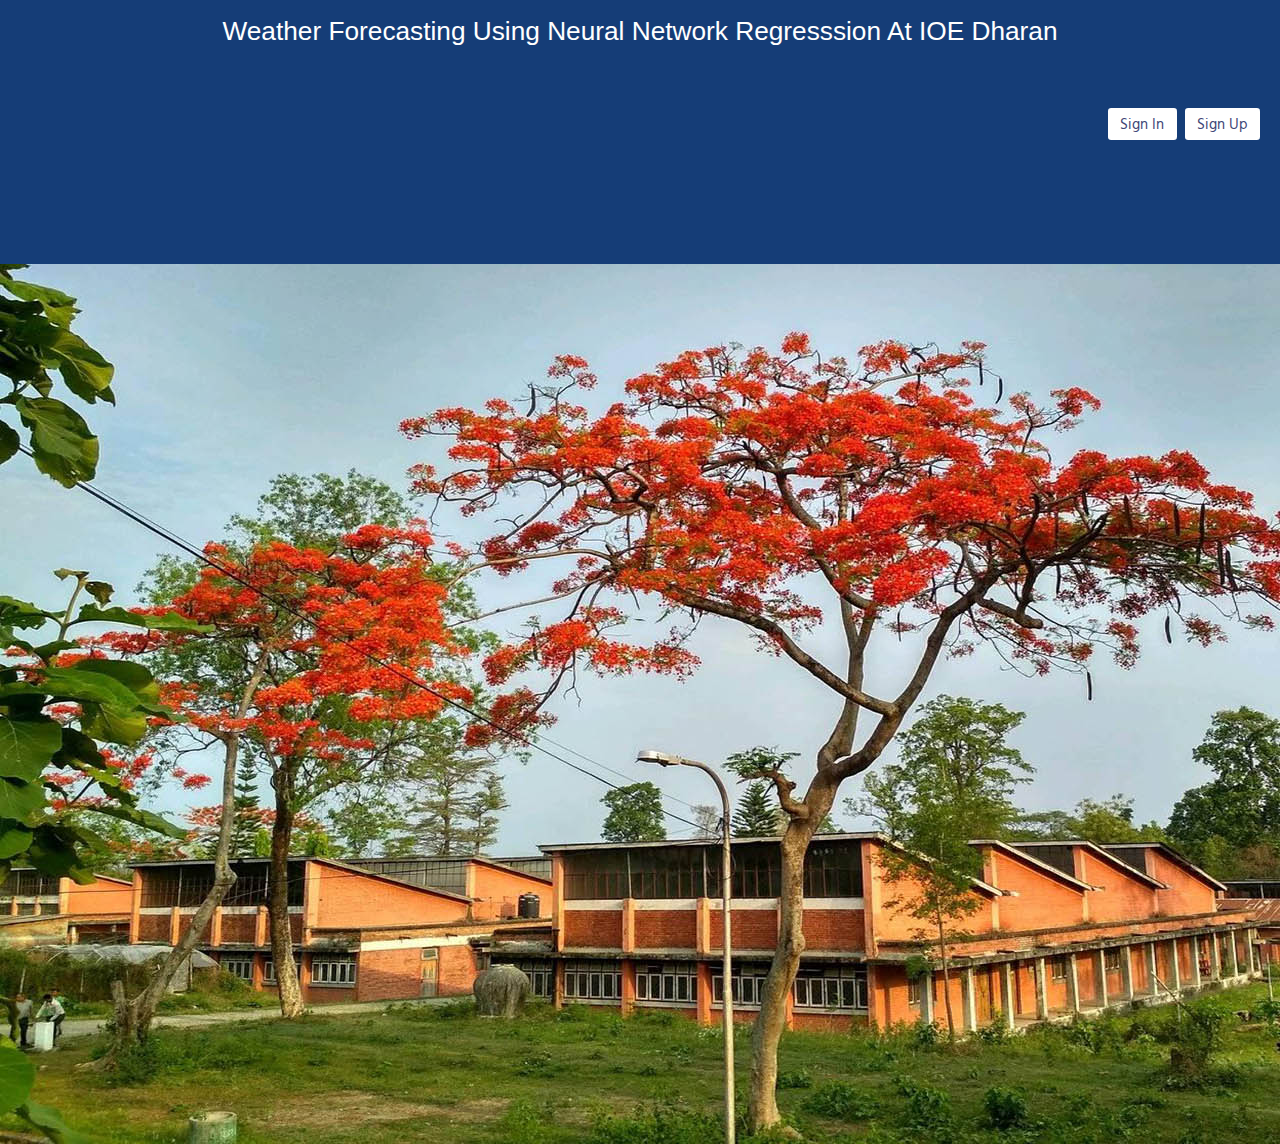
<file: webpage/index.html>
<!DOCTYPE html>
<html lang="en">


<head>
	<meta charset="utf-8">
	<meta http-equiv="X-UA-Compatible" content="IE=edge">
	<meta name="viewport" content="width=device-width, initial-scale=1, shrink-to-fit=no">
	<meta name="description" content="Modern, flexible and responsive Bootstrap 5 admin &amp; dashboard template">
	<meta name="author" content="Bootlab">

	<title>Weather Forecasting</title>
	
	<style>
		body {
			opacity: 0;
		}
	</style>
	<script src="js/settings.js"></script>
	<script async src="https://www.googletagmanager.com/gtag/js?id=UA-120946860-7"></script>
	<script>
 	 window.dataLayer = window.dataLayer || [];
 	 function gtag(){dataLayer.push(arguments);}
  	gtag('js', new Date());
	gtag('config', 'UA-120946860-7');
	</script>
</head>

<body>
	<div class="splash active">
		<div class="splash-icon"></div>
	</div>
	
	<div class="wrapper">
		
		<div class="main">
			
				<div class="header text-center w-100 pt-3">
					<h1 class="header-title">
						Weather Forecasting Using Neural Network Regresssion At IOE Dharan 
					</h1>
				</div>
			<nav class="navbar navbar-expand navbar-theme">
				<div class="navbar-collapse collapse">
					<ul class="navbar-nav ms-auto">
						
						<li class="navbar-item p-1"><a class="navbar-link btn bg-white" href="pages-sign-in.html">Sign
								In</a></li>
						<li class="navbar-item p-1"><a class="navbar-link btn bg-white" href="pages-sign-up.html">Sign
								Up</a></li>
					</ul>
				</div>

			</nav>
			<div>
				<img src="img/avatars/avatar.jpg" class="background" alt="Drpant" />
			</div>
		</div>
	</div>
		<svg width="0" height="0" style="position:absolute">
	
	</svg>
	<script src="js/app.js"></script>

</body>
</html>
</file>
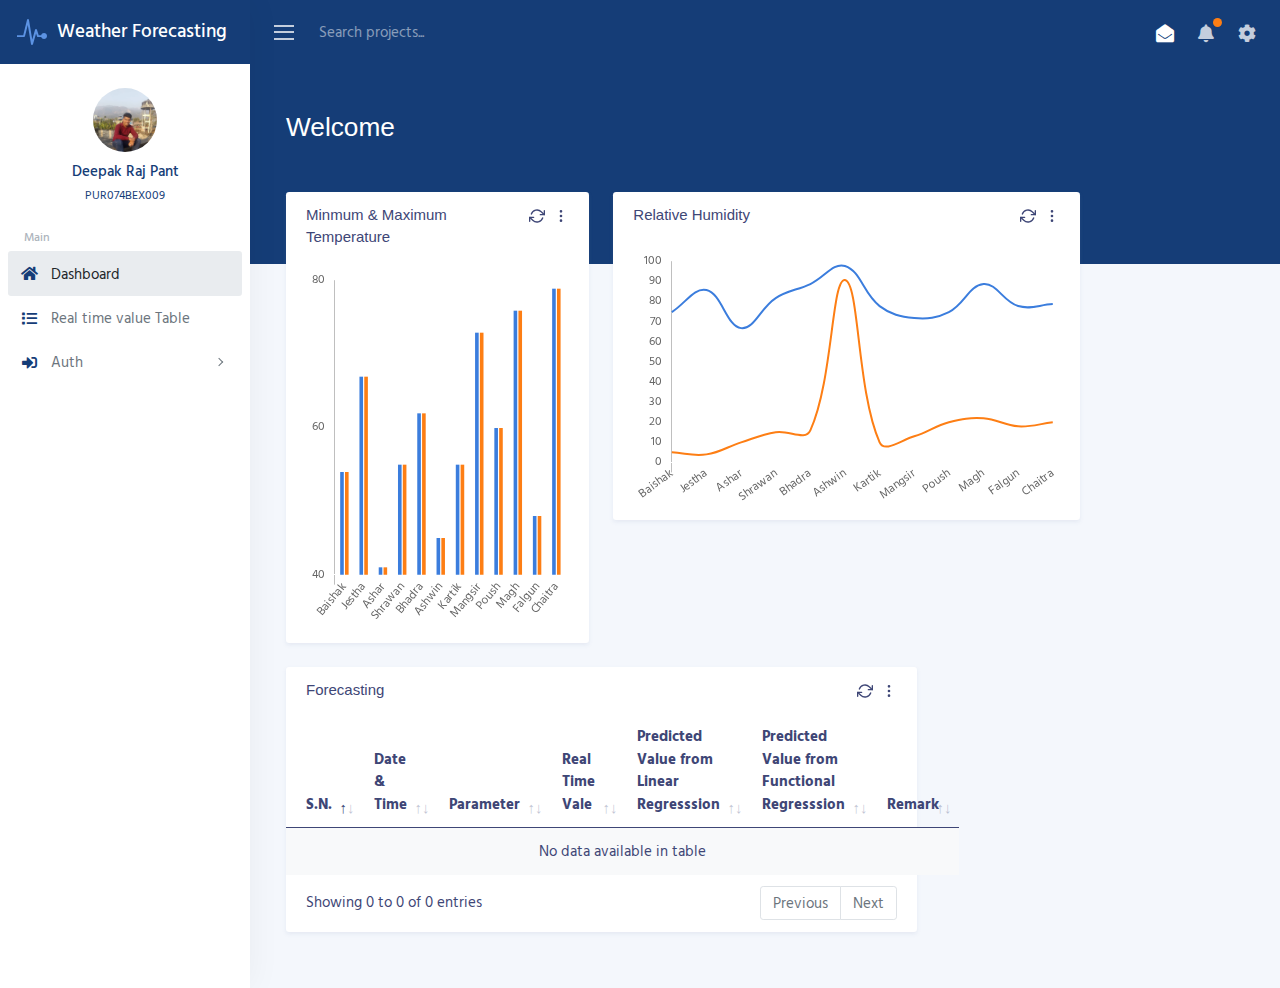
<file: webpage/dashboard-default.html>
<!DOCTYPE html>
<html lang="en">


<head>
	<meta charset="utf-8">
	<meta http-equiv="X-UA-Compatible" content="IE=edge">
	<meta name="viewport" content="width=device-width, initial-scale=1, shrink-to-fit=no">
	<meta name="description" content="Modern, flexible and responsive Bootstrap 5 admin &amp; dashboard template">
	<meta name="author" content="Bootlab">

	<title>Weather Forecasting</title>

	<style>
		body {
			opacity: 0;
		}
	</style>
	<script src="js/settings.js"></script>
	<script async src="https://www.googletagmanager.com/gtag/js?id=UA-120946860-7"></script>
	<script>
 	 window.dataLayer = window.dataLayer || [];
 	 function gtag(){dataLayer.push(arguments);}
  	gtag('js', new Date());
	gtag('config', 'UA-120946860-7');
	</script>
</head>

<body>
	<div class="splash active">
		<div class="splash-icon"></div>
	</div>

	<div class="wrapper">
		<nav id="sidebar" class="sidebar">
			<a class="sidebar-brand" href="dashboard-default.html">
				<svg>
					<use xlink:href="#ion-ios-pulse-strong"></use>
				</svg>
				Weather Forecasting
			</a>
			<div class="sidebar-content">
				<div class="sidebar-user">
					<img src="img/avatars/Drpant.jpg" class="img-fluid rounded-circle mb-2" alt="Drpant" />
					<div class="fw-bold">Deepak Raj Pant</div>
					<small>PUR074BEX009</small>
				</div>

				<ul class="sidebar-nav">
					<li class="sidebar-header">
						Main
					</li>
					<li class="sidebar-item active">
						<a  class="sidebar-link" href="dashboard-default.html" >
							<i class="align-middle me-2 fas fa-fw fa-home"></i> <span class="align-middle">Dashboard</span>
						</a>
					</li>
					<li class="sidebar-item">
						<a class="sidebar-link" href="table.html">
							<i class="align-middle me-2 fas fa-fw fa-list"></i>
							<span class="align-middle">Real time value Table</span>
						</a>
					</li>
					<li class="sidebar-item">
						<a data-bs-target="#auth" data-bs-toggle="collapse" class="sidebar-link collapsed">
							<i class="align-middle me-2 fas fa-fw fa-sign-in-alt"></i> <span class="align-middle">Auth</span>
						</a>
						<ul id="auth" class="sidebar-dropdown list-unstyled collapse " data-bs-parent="#sidebar">
							<li class="sidebar-item"><a class="sidebar-link" href="pages-sign-in.html">Sign
									In</a></li>
							<li class="sidebar-item"><a class="sidebar-link" href="pages-sign-up.html">Sign
									Up</a></li>
							<li class="sidebar-item"><a class="sidebar-link" href="pages-reset-password.html">Reset Password</a></li>
						</ul>
					</li>
				
				</ul>
			</div>
		</nav>
		<div class="main">
			<nav class="navbar navbar-expand navbar-theme">
				<a class="sidebar-toggle d-flex me-2">
					<i class="hamburger align-self-center"></i>
				</a>

				<form class="d-none d-sm-inline-block">
					<input class="form-control form-control-lite" type="text" placeholder="Search projects...">
				</form>

				<div class="navbar-collapse collapse">
					<ul class="navbar-nav ms-auto">
						<li class="nav-item dropdown active">
							<a class="nav-link dropdown-toggle position-relative" href="#" id="messagesDropdown" data-bs-toggle="dropdown">
								<i class="align-middle fas fa-envelope-open"></i>
							</a>
							<div class="dropdown-menu dropdown-menu-lg dropdown-menu-end py-0" aria-labelledby="messagesDropdown">
								<div class="dropdown-menu-footer">
									<a href="#" class="text-muted">Show all messages</a>
								</div>
							</div>
						</li>
						<li class="nav-item dropdown ms-lg-2">
							<a class="nav-link dropdown-toggle position-relative" href="#" id="alertsDropdown" data-bs-toggle="dropdown">
								<i class="align-middle fas fa-bell"></i>
								<span class="indicator"></span>
							</a>
							<div class="dropdown-menu dropdown-menu-lg dropdown-menu-end py-0" aria-labelledby="alertsDropdown">
								
								<div class="dropdown-menu-footer">
									<a href="#" class="text-muted">Show all notifications</a>
								</div>
							</div>
						</li>
						<li class="nav-item dropdown ms-lg-2">
							<a class="nav-link dropdown-toggle position-relative" href="#" id="userDropdown" data-bs-toggle="dropdown">
								<i class="align-middle fas fa-cog"></i>
							</a>
							<div class="dropdown-menu dropdown-menu-end" aria-labelledby="userDropdown">
								<a class="dropdown-item" href="#"><i class="align-middle me-1 fas fa-fw fa-cogs"></i> Settings</a>
								<a class="dropdown-item" href="profile.html"><i class="align-middle me-1 fas fa-fw fa-user"></i> View Profile</a>
								<div class="dropdown-divider"></div>
								<a class="dropdown-item" href="index.html"><i class="align-middle me-1 fas fa-fw fa-arrow-alt-circle-right"></i> Sign out</a>

							</div>
						</li>
					</ul>
				</div>

			</nav>
			<main class="content">
				<div class="container-fluid">

					<div class="header">
						<h1 class="header-title">
							Welcome
						</h1>
					</div>

					<div class="row">
						<div class="col-12 col-lg-4 col-xxl-3 d-flex">
							<div class="card flex-fill w-100">
								<div class="card-header">
									<div class="card-actions float-end">
										<a href="#" class="me-1">
											<i class="align-middle" data-feather="refresh-cw"></i>
										</a>
										<div class="d-inline-block dropdown show">
											<a href="#" data-bs-toggle="dropdown" data-bs-display="static">
												<i class="align-middle" data-feather="more-vertical"></i>
											</a>

										
										</div>
									</div>
									<h5 class="card-title mb-0">Minmum & Maximum Temperature</h5>
								</div>
								<div class="card-body d-flex w-100">
									<div class="align-self-center chart chart-lg">
										<canvas id="chartjs-dashboard-bar"></canvas>
									</div>
								</div>
							</div>
						</div>
					
						<div class="col-xl-6 col-xxl-7">
							<div class="card flex-fill w-100">
								<div class="card-header">
									<div class="card-actions float-end">
										<a href="#" class="me-1">
											<i class="align-middle" data-feather="refresh-cw"></i>
										</a>
										<div class="d-inline-block dropdown show">
											<a href="#" data-bs-toggle="dropdown" data-bs-display="static">
												<i class="align-middle" data-feather="more-vertical"></i>
											</a>

										
										</div>
									</div>
									<h5 class="card-title mb-0">Relative Humidity</h5>
								</div>
								<div class="card-body py-3">
									<div class="chart chart-sm">
										<canvas id="chartjs-dashboard-line"></canvas>
									</div>
								</div>
							</div>
						</div>

						<div class="col-xl-6 col-xxl-5 d-flex">
							<div class="w-100">
								<div class="row">
									<div class="col-sm-6">
									</div>
									<div class="col-sm-6">
									</div>
								</div>
							</div>
						</div>
					</div>
					<div class="row">
						<div class="col-12 col-lg-8 col-xxl-9 d-flex">
							<div class="card flex-fill">
								<div class="card-header">
									<div class="card-actions float-end">
										<a href="#" class="me-1">
											<i class="align-middle" data-feather="refresh-cw"></i>
										</a>
										<div class="d-inline-block dropdown show">
											<a href="#" data-bs-toggle="dropdown" data-bs-display="static">
												<i class="align-middle" data-feather="more-vertical"></i>
											</a>

											
										</div>
									</div>
									<h5 class="card-title mb-0">Forecasting</h5>
								</div>
								<table id="datatables-dashboard-projects" class="table table-striped my-0">
									<thead>
										<tr>
											<th>S.N.</th>
											<th>Date & Time</th>
											<th>Parameter</th>
											<th>Real Time Vale</th>
											<th>Predicted Value from Linear Regresssion</th>
											<th>Predicted Value from Functional Regresssion</th>
											<th>Remark</th>
										</tr>
									</thead>
									<tbody>
										
									</tbody>
								</table>
							</div>
						</div>
						</div>

				</div>
			</main>
			<footer class="footer">
				<div class="container-fluid">
					<div class="row text-muted">
					
					</div>
				</div>
			</footer>
		</div>

	</div>

	<svg width="0" height="0" style="position:absolute">
		<defs>
			<symbol viewBox="0 0 512 512" id="ion-ios-pulse-strong">
				<path
					d="M448 273.001c-21.27 0-39.296 13.999-45.596 32.999h-38.857l-28.361-85.417a15.999 15.999 0 0 0-15.183-10.956c-.112 0-.224 0-.335.004a15.997 15.997 0 0 0-15.049 11.588l-44.484 155.262-52.353-314.108C206.535 54.893 200.333 48 192 48s-13.693 5.776-15.525 13.135L115.496 306H16v31.999h112c7.348 0 13.75-5.003 15.525-12.134l45.368-182.177 51.324 307.94c1.229 7.377 7.397 11.92 14.864 12.344.308.018.614.028.919.028 7.097 0 13.406-3.701 15.381-10.594l49.744-173.617 15.689 47.252A16.001 16.001 0 0 0 352 337.999h51.108C409.973 355.999 427.477 369 448 369c26.511 0 48-22.492 48-49 0-26.509-21.489-46.999-48-46.999z">
				</path>
			</symbol>
		</defs>
	</svg>
	<script src="js/app.js"></script>

<!--Script for RH Line Chart-->
	<script>
		document.addEventListener("DOMContentLoaded", function() {
			new Chart(document.getElementById("chartjs-dashboard-line"), {
				type: 'line',
				data: {
					labels: ["Baishak", "Jestha", "Ashar", "Shrawan", "Bhadra", "Ashwin", "Kartik", "Mangsir", "Poush", "Magh", "Falgun", "Chaitra"],
					datasets: [{
							label: "RH",
							fill: false,
							backgroundColor: window.theme.primary,
							borderColor: window.theme.primary,
							borderWidth: 2,
							data: [75, 86, 67, 82, 89, 98, 78, 72, 75, 89, 78, 79]
						},
						{
							label: "RH",
							fill: false,
							backgroundColor: window.theme.warning,
							borderColor: window.theme.warning,
							borderWidth: 2,
							data: [5, 4, 10, 15, 16, 91, 10, 13, 20, 22, 18, 20]
						}
					]
				},
				options: {
					maintainAspectRatio: false,
					legend: {
						display: false
					},
					tooltips: {
						intersect: false
					},
					hover: {
						intersect: true
					},
					plugins: {
						filler: {
							propagate: false
						}
					},
					elements: {
						point: {
							radius: 0
						}
					},
					scales: {
						xAxes: [{
							reverse: true,
							gridLines: {
								color: "rgba(0,0,0,0.0)"
							}
						}],
						yAxes: [{
							ticks: {
								stepSize: 5
							},
							display: true,
							gridLines: {
								color: "rgba(0,0,0,0)",
								fontColor: "#fff"
							}
						}]
					}
				}
			});
		});
	</script>
	
	<script>
		document.addEventListener("DOMContentLoaded", function() {
			// Pie chart
			new Chart(document.getElementById("chartjs-dashboard-pie"), {
				type: 'pie',
				data: {
					labels: ["Chrome", "Firefox", "IE", "Other"],
					datasets: [{
						data: [4401, 4003, 1589],
						backgroundColor: [
							window.theme.primary,
							window.theme.warning,
							window.theme.danger,
							"#E8EAED"
						],
						borderColor: "transparent"
					}]
				},
				options: {
					responsive: !window.MSInputMethodContext,
					maintainAspectRatio: false,
					legend: {
						display: false
					},
					cutoutPercentage: 75
				}
			});
		});
	</script>
	<script>
		document.addEventListener("DOMContentLoaded", function() {
			// Bar chart
			new Chart(document.getElementById("chartjs-dashboard-bar"), {
				type: 'bar',
				data: {
					labels: ["Baishak", "Jestha", "Ashar", "Shrawan", "Bhadra", "Ashwin", "Kartik", "Mangsir", "Poush", "Magh", "Falgun", "Chaitra"],
					datasets: [{
						label: "This year",
						backgroundColor: window.theme.primary,
						borderColor: window.theme.primary,
						hoverBackgroundColor: window.theme.primary,
						hoverBorderColor: window.theme.primary,
						data: [54, 67, 41, 55, 62, 45, 55, 73, 60, 76, 48, 79],
						barPercentage: .75,
						categoryPercentage: .5
						},
						{
						label: "This year",
						backgroundColor: window.theme.warning,
						borderColor: window.theme.warning,
						hoverBackgroundColor: window.theme.warning,
						hoverBorderColor: window.theme.warning,
						data: [54, 67, 41, 55, 62, 45, 55, 73, 60, 76, 48, 79],
						barPercentage: .75,
						categoryPercentage: .5
						}]
				},
				options: {
					maintainAspectRatio: false,
					legend: {
						display: false
					},
					scales: {
						yAxes: [{
							gridLines: {
								display: false
							},
							stacked: false,
							ticks: {
								stepSize: 20
							}
						}],
						xAxes: [{
							stacked: false,
							gridLines: {
								color: "transparent"
							}
						}]
					}
				}
			});
		});
	</script>
	<script>
		document.addEventListener("DOMContentLoaded", function() {
			var map = new jsVectorMap({
				map: "world",
				selector: "#world_map",
				zoomButtons: true,
				selectedRegions: [
					'US',
					'SA',
					'DE',
					'FR',
					'CN',
					'AU',
					'BR',
					'IN',
					'GB'
				],
				regionStyle: {
					initial: {
						fill: '#e4e4e4',
						"fill-opacity": 0.9,
						stroke: 'none',
						"stroke-width": 0,
						"stroke-opacity": 0
					},
					selected: {
						fill: window.theme.primary,
					}
				},
				zoomOnScroll: false
			});
			window.addEventListener("resize", () => {
				map.updateSize();
			});
			setTimeout(function() {
				map.updateSize();
			}, 250);
		});
	</script>
	<script>
		$(function() {
			$('#datatables-dashboard-projects').DataTable({
				pageLength: 6,
				lengthChange: false,
				bFilter: false,
				autoWidth: false
			});
		});
	</script>
	<script>
		$(function() {
			$('#datetimepicker-dashboard').datetimepicker({
				inline: true,
				sideBySide: false,
				format: 'L'
			});
		});
	</script>

</body>
</html>
</file>
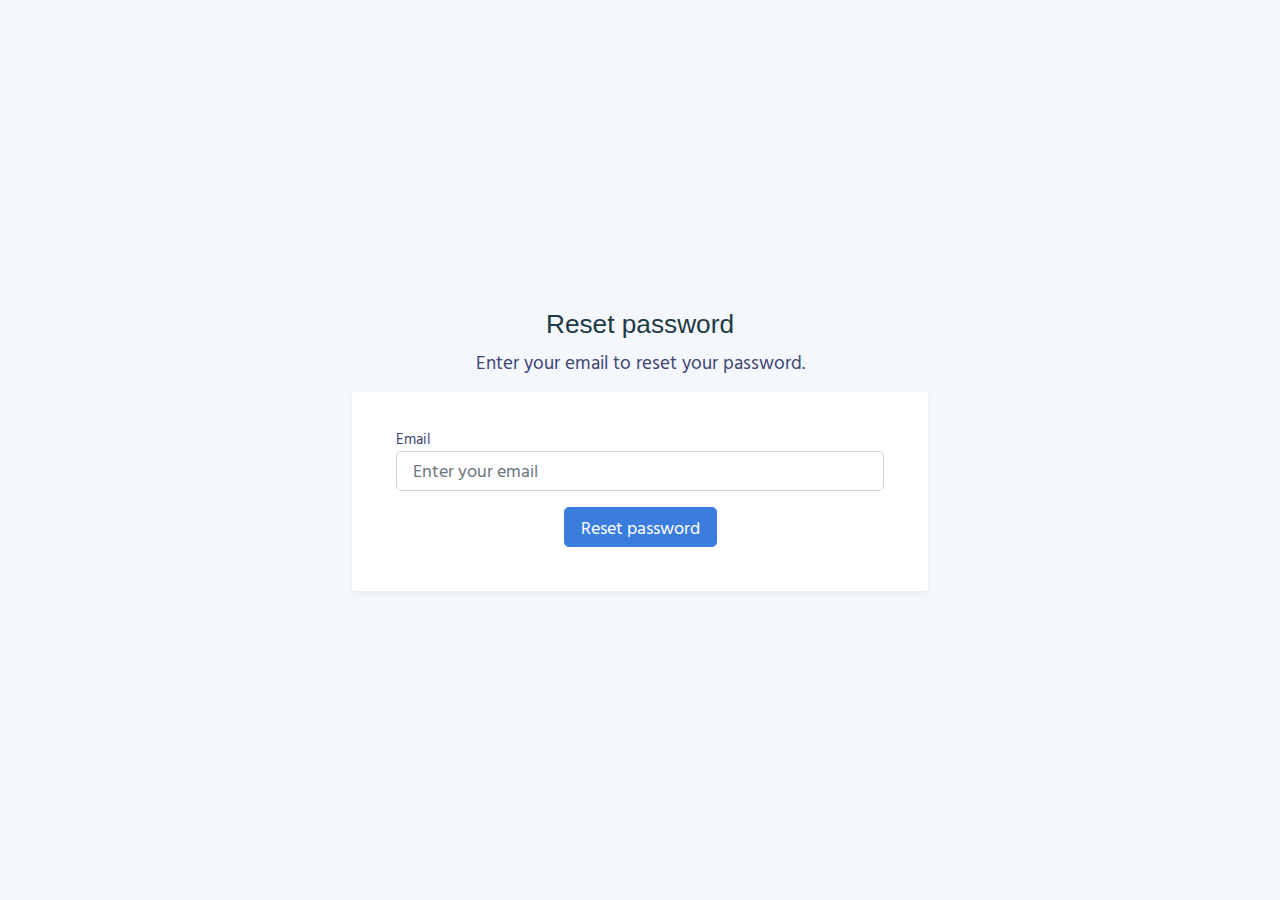
<file: webpage/pages-reset-password.html>
<!DOCTYPE html>
<html lang="en">


<head>
	<meta charset="utf-8">
	<meta http-equiv="X-UA-Compatible" content="IE=edge">
	<meta name="viewport" content="width=device-width, initial-scale=1, shrink-to-fit=no">
	<meta name="description" content="Modern, flexible and responsive Bootstrap 5 admin &amp; dashboard template">
	<meta name="author" content="Bootlab">

	<title>Weather Forecasting</title>

	<style>
		body {
			opacity: 0;
		}
	</style>
	<script src="js/settings.js"></script>
<script async src="https://www.googletagmanager.com/gtag/js?id=UA-120946860-7"></script>
<script>
  window.dataLayer = window.dataLayer || [];
  function gtag(){dataLayer.push(arguments);}
  gtag('js', new Date());

  gtag('config', 'UA-120946860-7');
</script></head>
<body class="theme-blue">
	<div class="splash active">
		<div class="splash-icon"></div>
	</div>

	<main class="main h-100 w-100">
		<div class="container h-100">
			<div class="row h-100">
				<div class="col-sm-10 col-md-8 col-lg-6 mx-auto d-table h-100">
					<div class="d-table-cell align-middle">

						<div class="text-center mt-4">
							<h1 class="h2">Reset password</h1>
							<p class="lead">
								Enter your email to reset your password.
							</p>
						</div>

						<div class="card">
							<div class="card-body">
								<div class="m-sm-4">
									<form>
										<div class="mb-3">
											<label>Email</label>
											<input class="form-control form-control-lg" type="email" name="email" placeholder="Enter your email" />
										</div>
										<div class="text-center mt-3">
											<a href="index.html" class="btn btn-lg btn-primary">Reset password</a>
										</div>
									</form>
								</div>
							</div>
						</div>

					</div>
				</div>
			</div>
		</div>
	</main>

	<svg width="0" height="0" style="position:absolute">
		<defs>
			<symbol viewBox="0 0 512 512" id="ion-ios-pulse-strong">
				<path
					d="M448 273.001c-21.27 0-39.296 13.999-45.596 32.999h-38.857l-28.361-85.417a15.999 15.999 0 0 0-15.183-10.956c-.112 0-.224 0-.335.004a15.997 15.997 0 0 0-15.049 11.588l-44.484 155.262-52.353-314.108C206.535 54.893 200.333 48 192 48s-13.693 5.776-15.525 13.135L115.496 306H16v31.999h112c7.348 0 13.75-5.003 15.525-12.134l45.368-182.177 51.324 307.94c1.229 7.377 7.397 11.92 14.864 12.344.308.018.614.028.919.028 7.097 0 13.406-3.701 15.381-10.594l49.744-173.617 15.689 47.252A16.001 16.001 0 0 0 352 337.999h51.108C409.973 355.999 427.477 369 448 369c26.511 0 48-22.492 48-49 0-26.509-21.489-46.999-48-46.999z">
				</path>
			</symbol>
		</defs>
	</svg>
	<script src="js/app.js"></script>

</body>
</html>
</file>
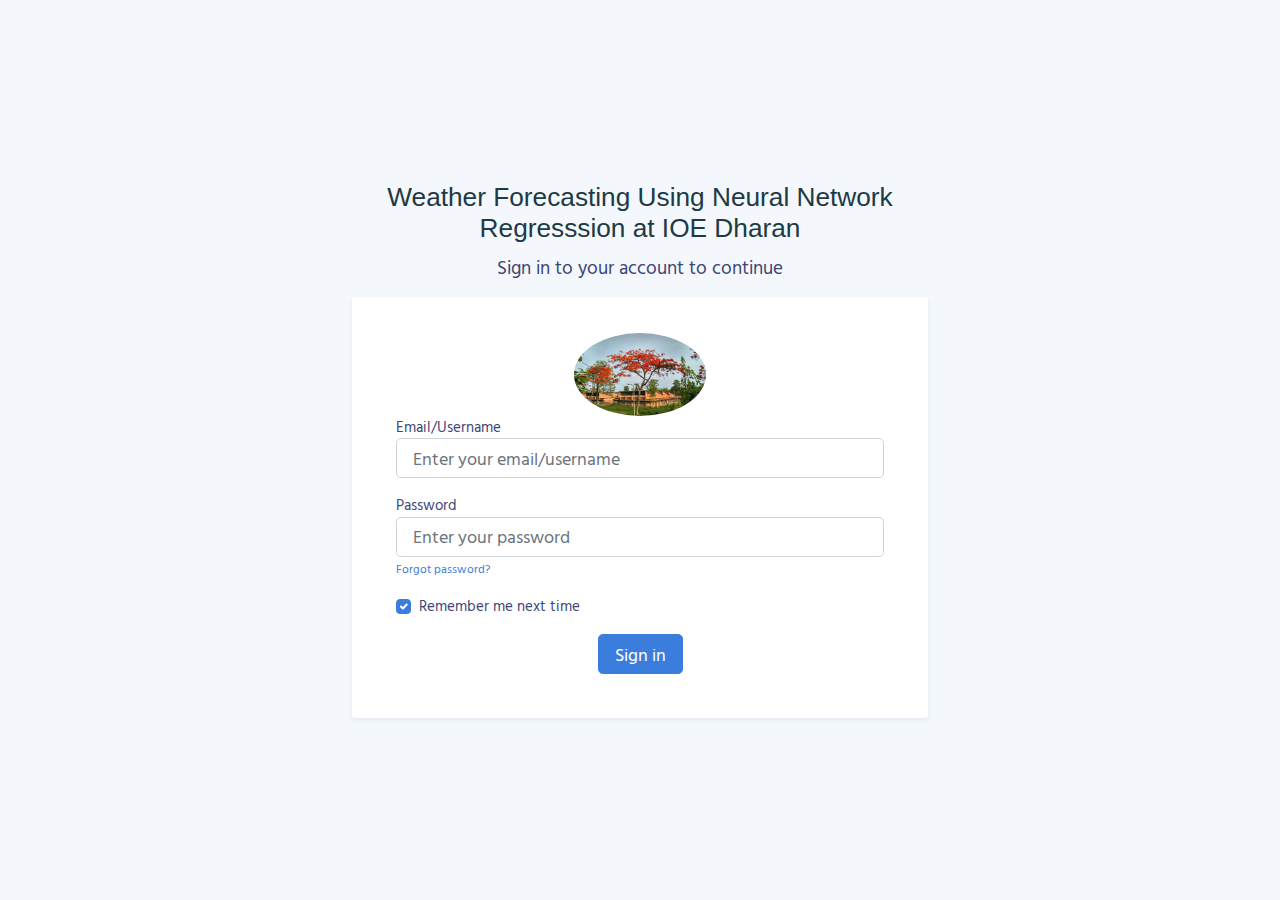
<file: webpage/pages-sign-in.html>
<!DOCTYPE html>
<html lang="en">


<head>
	<meta charset="utf-8">
	<meta http-equiv="X-UA-Compatible" content="IE=edge">
	<meta name="viewport" content="width=device-width, initial-scale=1, shrink-to-fit=no">
	<meta name="description" content="Modern, flexible and responsive Bootstrap 5 admin &amp; dashboard template">
	<meta name="author" content="Bootlab">

	<title>Weather Forecasting</title>
	<style>
		body {
			opacity: 0;
		}
	</style>
	<script src="js/settings.js"></script>
<script async src="https://www.googletagmanager.com/gtag/js?id=UA-120946860-7"></script>
<script>
  window.dataLayer = window.dataLayer || [];
  function gtag(){dataLayer.push(arguments);}
  gtag('js', new Date());

  gtag('config', 'UA-120946860-7');
</script>
</head>

<body class="theme-blue">
	<div class="splash active">
		<div class="splash-icon"></div>
	</div>

	<main class="main h-100 w-100">
		<div class="container h-100">
			<div class="row h-100">
				<div class="col-sm-10 col-md-8 col-lg-6 mx-auto d-table h-100">
					<div class="d-table-cell align-middle">

						<div class="text-center mt-4">
							<h1 class="h2">Weather Forecasting Using Neural Network Regresssion at IOE Dharan</h1>
							<p class="lead">
								Sign in to your account to continue
							</p>
						</div>

						<div class="card">
							<div class="card-body">
								<div class="m-sm-4">
									<div class="text-center">
										<img src="img/avatars/avatar.jpg" alt="IOE Dharan" class="img-fluid rounded-circle" width="132" height="132" />
									</div>
									<form>
										<div class="mb-3">
											<label>Email/Username</label>
											<input class="form-control form-control-lg" type="email" name="email" placeholder="Enter your email/username"/>
										</div>
										<div class="mb-3">
											<label>Password</label>
											<input class="form-control form-control-lg" type="password" name="password" placeholder="Enter your password"/>
											<small>
												<a href="pages-reset-password.html">Forgot password?</a>
											</small>
										</div>
										<div>
											<div class="form-check align-items-center">
												<input id="customControlInline" type="checkbox" class="form-check-input" value="remember-me" name="remember-me"
													checked>
												<label class="form-check-label text-small" for="customControlInline">Remember me next time</label>
											</div>
										</div>
										<div class="text-center mt-3">
										<a href="dashboard-default.html" class="btn btn-lg btn-primary">Sign in</a>
										</div>
									</form>
								</div>
							</div>
						</div>

					</div>
				</div>
			</div>
		</div>
	</main>

	<svg width="0" height="0" style="position:absolute">
		<defs>
			<symbol viewBox="0 0 512 512" id="ion-ios-pulse-strong">
				<path
					d="M448 273.001c-21.27 0-39.296 13.999-45.596 32.999h-38.857l-28.361-85.417a15.999 15.999 0 0 0-15.183-10.956c-.112 0-.224 0-.335.004a15.997 15.997 0 0 0-15.049 11.588l-44.484 155.262-52.353-314.108C206.535 54.893 200.333 48 192 48s-13.693 5.776-15.525 13.135L115.496 306H16v31.999h112c7.348 0 13.75-5.003 15.525-12.134l45.368-182.177 51.324 307.94c1.229 7.377 7.397 11.92 14.864 12.344.308.018.614.028.919.028 7.097 0 13.406-3.701 15.381-10.594l49.744-173.617 15.689 47.252A16.001 16.001 0 0 0 352 337.999h51.108C409.973 355.999 427.477 369 448 369c26.511 0 48-22.492 48-49 0-26.509-21.489-46.999-48-46.999z">
				</path>
			</symbol>
		</defs>
	</svg>
	<script src="js/app.js"></script>

</body>


</html>
</file>
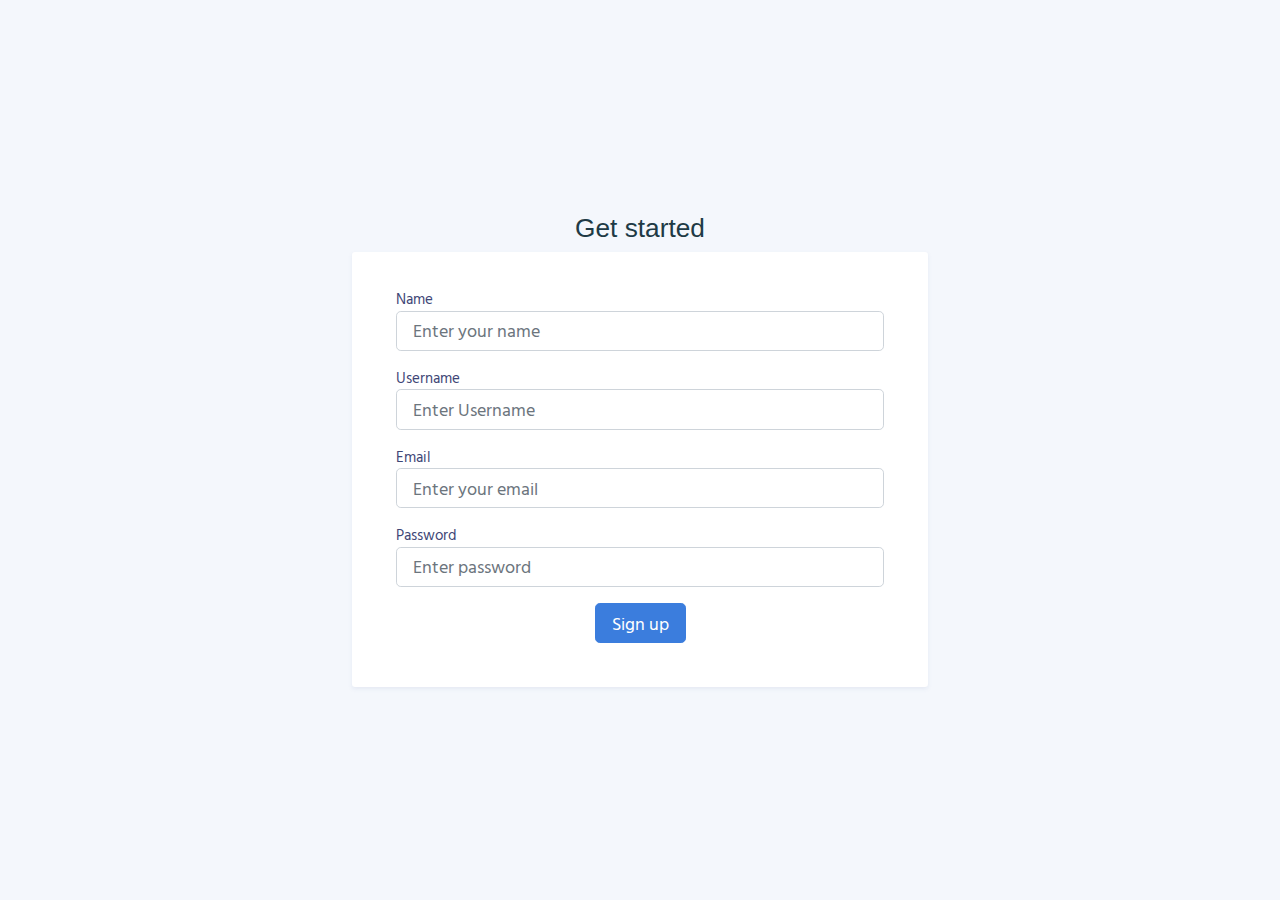
<file: webpage/pages-sign-up.html>
<!DOCTYPE html>
<html lang="en">


<head>
	<meta charset="utf-8">
	<meta http-equiv="X-UA-Compatible" content="IE=edge">
	<meta name="viewport" content="width=device-width, initial-scale=1, shrink-to-fit=no">
	<meta name="description" content="Modern, flexible and responsive Bootstrap 5 admin &amp; dashboard template">
	<meta name="author" content="Bootlab">

	<title>Weather Forecasting</title>

	<style>
		body {
			opacity: 0;
		}
	</style>
	<script src="js/settings.js"></script>
	
<script async src="https://www.googletagmanager.com/gtag/js?id=UA-120946860-7"></script>
<script>
  window.dataLayer = window.dataLayer || [];
  function gtag(){dataLayer.push(arguments);}
  gtag('js', new Date());

  gtag('config', 'UA-120946860-7');
</script></head>

<body class="theme-blue">
	<div class="splash active">
		<div class="splash-icon"></div>
	</div>

	<main class="main h-100 w-100">
		<div class="container h-100">
			<div class="row h-100">
				<div class="col-sm-10 col-md-8 col-lg-6 mx-auto d-table h-100">
					<div class="d-table-cell align-middle">

						<div class="text-center mt-4">
							<h1 class="h2">Get started</h1>
						</div>

						<div class="card">
							<div class="card-body">
								<div class="m-sm-4">
									<form>
										<div class="mb-3">
											<label>Name</label>
											<input class="form-control form-control-lg" type="text" name="name" placeholder="Enter your name" />
										</div>
										<div class="mb-3">
											<label>Username</label>
											<input class="form-control form-control-lg" type="text" name="username" placeholder="Enter Username" />
										</div>
										<div class="mb-3">
											<label>Email</label>
											<input class="form-control form-control-lg" type="email" name="email" placeholder="Enter your email" />
										</div>
										<div class="mb-3">
											<label>Password</label>
											<input class="form-control form-control-lg" type="password" name="password" placeholder="Enter password" />
										</div>
										<div class="text-center mt-3">
											<a href="index.html" class="btn btn-lg btn-primary">Sign up</a>
										</div>
									</form>
								</div>
							</div>
						</div>

					</div>
				</div>
			</div>
		</div>
	</main>

	<svg width="0" height="0" style="position:absolute">
		<defs>
			<symbol viewBox="0 0 512 512" id="ion-ios-pulse-strong">
				<path
					d="M448 273.001c-21.27 0-39.296 13.999-45.596 32.999h-38.857l-28.361-85.417a15.999 15.999 0 0 0-15.183-10.956c-.112 0-.224 0-.335.004a15.997 15.997 0 0 0-15.049 11.588l-44.484 155.262-52.353-314.108C206.535 54.893 200.333 48 192 48s-13.693 5.776-15.525 13.135L115.496 306H16v31.999h112c7.348 0 13.75-5.003 15.525-12.134l45.368-182.177 51.324 307.94c1.229 7.377 7.397 11.92 14.864 12.344.308.018.614.028.919.028 7.097 0 13.406-3.701 15.381-10.594l49.744-173.617 15.689 47.252A16.001 16.001 0 0 0 352 337.999h51.108C409.973 355.999 427.477 369 448 369c26.511 0 48-22.492 48-49 0-26.509-21.489-46.999-48-46.999z">
				</path>
			</symbol>
		</defs>
	</svg>
	<script src="js/app.js"></script>

</body>


</html>
</file>
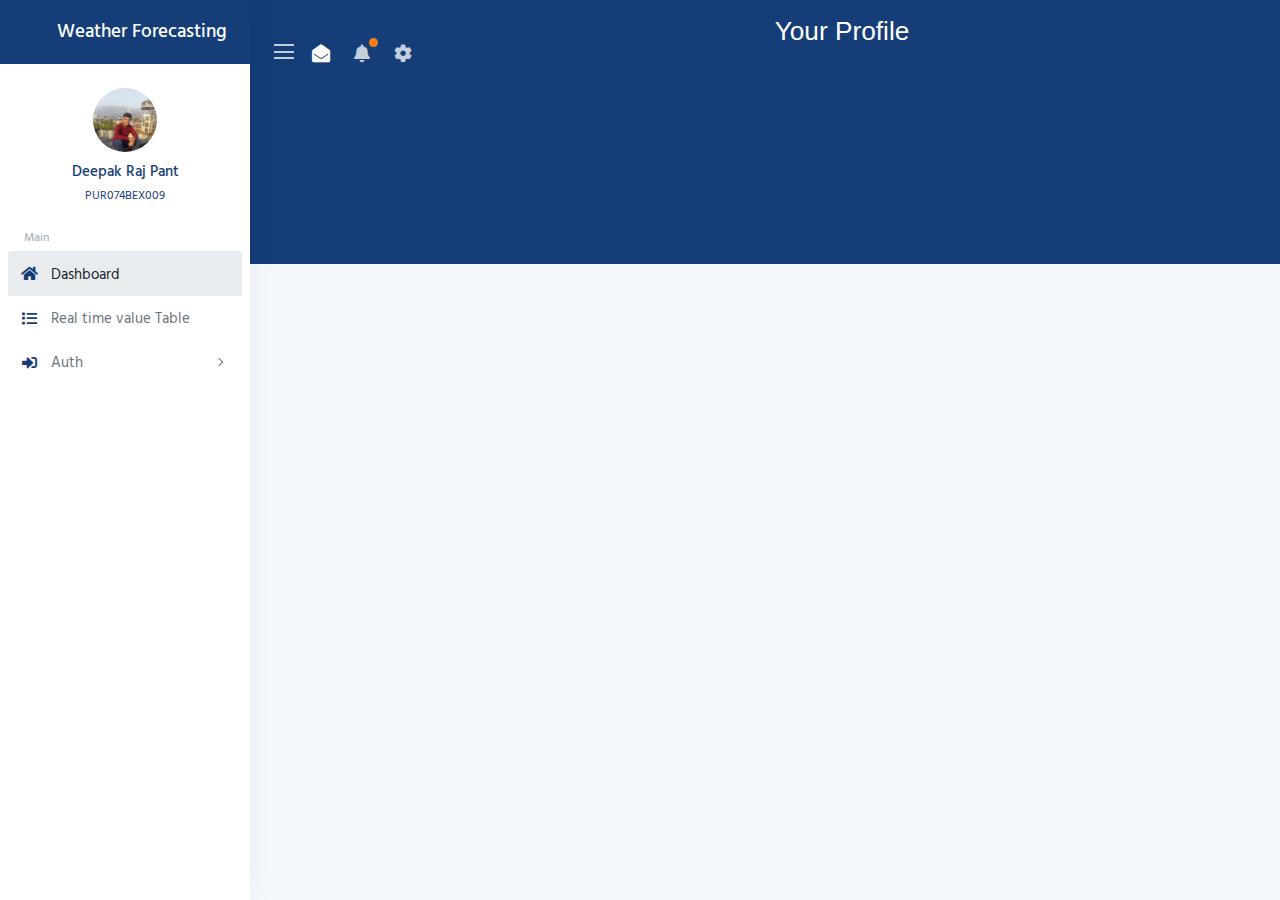
<file: webpage/profile.html>
<!DOCTYPE html>
<html lang="en">


<head>
	<meta charset="utf-8">
	<meta http-equiv="X-UA-Compatible" content="IE=edge">
	<meta name="viewport" content="width=device-width, initial-scale=1, shrink-to-fit=no">
	<meta name="description" content="Modern, flexible and responsive Bootstrap 5 admin &amp; dashboard template">
	<meta name="author" content="Bootlab">

	<title>Weather Forecasting</title>
	
	<style>
		body {
			opacity: 0;
		}
	</style>
	<script src="js/settings.js"></script>
	<script async src="https://www.googletagmanager.com/gtag/js?id=UA-120946860-7"></script>
	<script>
 	 window.dataLayer = window.dataLayer || [];
 	 function gtag(){dataLayer.push(arguments);}
  	gtag('js', new Date());
	gtag('config', 'UA-120946860-7');
	</script>
</head>

<body>
	<div class="splash active">
		<div class="splash-icon"></div>
	</div>
	<div class="wrapper">
		<nav id="sidebar" class="sidebar">
			<a class="sidebar-brand" href="dashboard-default.html">
				<svg>
					<use xlink:href="#ion-ios-pulse-strong"></use>
				</svg>
				Weather Forecasting
			</a>
			<div class="sidebar-content">
				<div class="sidebar-user">
					<img src="img/avatars/Drpant.jpg" class="img-fluid rounded-circle mb-2" alt="Drpant" />
					<div class="fw-bold">Deepak Raj Pant</div>
					<small>PUR074BEX009</small>
				</div>

				<ul class="sidebar-nav">
					<li class="sidebar-header">
						Main
					</li>
					<li class="sidebar-item active">
						<a  class="sidebar-link" href="dashboard-default.html" >
							<i class="align-middle me-2 fas fa-fw fa-home"></i> <span class="align-middle">Dashboard</span>
						</a>
					</li>
					<li class="sidebar-item">
						<a class="sidebar-link" href="table.html">
							<i class="align-middle me-2 fas fa-fw fa-list"></i>
							<span class="align-middle">Real time value Table</span>
						</a>
					</li>
					<li class="sidebar-item">
						<a data-bs-target="#auth" data-bs-toggle="collapse" class="sidebar-link collapsed">
							<i class="align-middle me-2 fas fa-fw fa-sign-in-alt"></i> <span class="align-middle">Auth</span>
						</a>
						<ul id="auth" class="sidebar-dropdown list-unstyled collapse " data-bs-parent="#sidebar">
							<li class="sidebar-item"><a class="sidebar-link" href="pages-sign-in.html">Sign
									In</a></li>
							<li class="sidebar-item"><a class="sidebar-link" href="pages-sign-up.html">Sign
									Up</a></li>
							<li class="sidebar-item"><a class="sidebar-link" href="pages-reset-password.html">Reset Password</a></li>
						</ul>
					</li>
				
				</ul>
			</div>
		</nav>
	<div class="wrapper">
		
		<div class="main">
			<nav class="navbar navbar-expand navbar-theme">
				<a class="sidebar-toggle d-flex me-2">
					<i class="hamburger align-self-center"></i>
				</a>
								
				<div class="navbar-collapse collapse">
					<ul class="navbar-nav ms-auto">
						<li class="nav-item dropdown active">
							<a class="nav-link dropdown-toggle position-relative" href="#" id="messagesDropdown" data-bs-toggle="dropdown">
								<i class="align-middle fas fa-envelope-open"></i>
							</a>
							<div class="dropdown-menu dropdown-menu-lg dropdown-menu-end py-0" aria-labelledby="messagesDropdown">
								<div class="dropdown-menu-footer">
									<a href="#" class="text-muted">Show all messages</a>
								</div>
							</div>
						</li>
						<li class="nav-item dropdown ms-lg-2">
							<a class="nav-link dropdown-toggle position-relative" href="#" id="alertsDropdown" data-bs-toggle="dropdown">
								<i class="align-middle fas fa-bell"></i>
								<span class="indicator"></span>
							</a>
							<div class="dropdown-menu dropdown-menu-lg dropdown-menu-end py-0" aria-labelledby="alertsDropdown">
								
								<div class="dropdown-menu-footer">
									<a href="#" class="text-muted">Show all notifications</a>
								</div>
							</div>
						</li>
						<li class="nav-item dropdown ms-lg-2">
							<a class="nav-link dropdown-toggle position-relative" href="#" id="userDropdown" data-bs-toggle="dropdown">
								<i class="align-middle fas fa-cog"></i>
							</a>
							<div class="dropdown-menu dropdown-menu-end" aria-labelledby="userDropdown">
								<a class="dropdown-item" href="#"><i class="align-middle me-1 fas fa-fw fa-cogs"></i> Settings</a>
								<a class="dropdown-item" href="profile.html"><i class="align-middle me-1 fas fa-fw fa-user"></i> View Profile</a>
								<div class="dropdown-divider"></div>
								<a class="dropdown-item" href="index.html"><i class="align-middle me-1 fas fa-fw fa-arrow-alt-circle-right"></i> Sign out</a>

							</div>
						</li>
					</ul>
				</div>
				<div class="header text-center w-100 pt-3">
					<h1 class="header-title">
						Your Profile 
					</h1>
				</div>
						
			<div>
				
			</div>
		</div>
	</div>
	<svg width="0" height="0" style="position:absolute">
	
	</svg>
    <script src="js/app.js"></script>
	<script>
		document.addEventListener("DOMContentLoaded", function() {
			new Chart(document.getElementById("chartjs-dashboard-line"), {
				type: 'line',
				data: {
					labels: ["Baishak", "Jestha", "Ashar", "Shrawan", "Bhadra", "Ashwin", "Kartik", "Mangsir", "Poush", "Magh", "Falgun", "Chaitra"],
					datasets: [{
							label: "RH",
							fill: false,
							backgroundColor: window.theme.primary,
							borderColor: window.theme.primary,
							borderWidth: 2,
							data: [75, 86, 67, 82, 89, 98, 78, 72, 75, 89, 78, 79]
						},
						{
							label: "RH",
							fill: false,
							backgroundColor: window.theme.warning,
							borderColor: window.theme.warning,
							borderWidth: 2,
							data: [5, 4, 10, 15, 16, 91, 10, 13, 20, 22, 18, 20]
						}
					]
				},
				options: {
					maintainAspectRatio: false,
					legend: {
						display: false
					},
					tooltips: {
						intersect: false
					},
					hover: {
						intersect: true
					},
					plugins: {
						filler: {
							propagate: false
						}
					},
					elements: {
						point: {
							radius: 0
						}
					},
					scales: {
						xAxes: [{
							reverse: true,
							gridLines: {
								color: "rgba(0,0,0,0.0)"
							}
						}],
						yAxes: [{
							ticks: {
								stepSize: 5
							},
							display: true,
							gridLines: {
								color: "rgba(0,0,0,0)",
								fontColor: "#fff"
							}
						}]
					}
				}
			});
		});
	</script>
	
	<script>
		document.addEventListener("DOMContentLoaded", function() {
			// Pie chart
			new Chart(document.getElementById("chartjs-dashboard-pie"), {
				type: 'pie',
				data: {
					labels: ["Chrome", "Firefox", "IE", "Other"],
					datasets: [{
						data: [4401, 4003, 1589],
						backgroundColor: [
							window.theme.primary,
							window.theme.warning,
							window.theme.danger,
							"#E8EAED"
						],
						borderColor: "transparent"
					}]
				},
				options: {
					responsive: !window.MSInputMethodContext,
					maintainAspectRatio: false,
					legend: {
						display: false
					},
					cutoutPercentage: 75
				}
			});
		});
	</script>
	<script>
		document.addEventListener("DOMContentLoaded", function() {
			// Bar chart
			new Chart(document.getElementById("chartjs-dashboard-bar"), {
				type: 'bar',
				data: {
					labels: ["Baishak", "Jestha", "Ashar", "Shrawan", "Bhadra", "Ashwin", "Kartik", "Mangsir", "Poush", "Magh", "Falgun", "Chaitra"],
					datasets: [{
						label: "This year",
						backgroundColor: window.theme.primary,
						borderColor: window.theme.primary,
						hoverBackgroundColor: window.theme.primary,
						hoverBorderColor: window.theme.primary,
						data: [54, 67, 41, 55, 62, 45, 55, 73, 60, 76, 48, 79],
						barPercentage: .75,
						categoryPercentage: .5
						},
						{
						label: "This year",
						backgroundColor: window.theme.warning,
						borderColor: window.theme.warning,
						hoverBackgroundColor: window.theme.warning,
						hoverBorderColor: window.theme.warning,
						data: [54, 67, 41, 55, 62, 45, 55, 73, 60, 76, 48, 79],
						barPercentage: .75,
						categoryPercentage: .5
						}]
				},
				options: {
					maintainAspectRatio: false,
					legend: {
						display: false
					},
					scales: {
						yAxes: [{
							gridLines: {
								display: false
							},
							stacked: false,
							ticks: {
								stepSize: 20
							}
						}],
						xAxes: [{
							stacked: false,
							gridLines: {
								color: "transparent"
							}
						}]
					}
				}
			});
		});
	</script>
	<script>
		document.addEventListener("DOMContentLoaded", function() {
			var map = new jsVectorMap({
				map: "world",
				selector: "#world_map",
				zoomButtons: true,
				selectedRegions: [
					'US',
					'SA',
					'DE',
					'FR',
					'CN',
					'AU',
					'BR',
					'IN',
					'GB'
				],
				regionStyle: {
					initial: {
						fill: '#e4e4e4',
						"fill-opacity": 0.9,
						stroke: 'none',
						"stroke-width": 0,
						"stroke-opacity": 0
					},
					selected: {
						fill: window.theme.primary,
					}
				},
				zoomOnScroll: false
			});
			window.addEventListener("resize", () => {
				map.updateSize();
			});
			setTimeout(function() {
				map.updateSize();
			}, 250);
		});
	</script>
	<script>
		$(function() {
			$('#datatables-dashboard-projects').DataTable({
				pageLength: 6,
				lengthChange: false,
				bFilter: false,
				autoWidth: false
			});
		});
	</script>
	<script>
		$(function() {
			$('#datetimepicker-dashboard').datetimepicker({
				inline: true,
				sideBySide: false,
				format: 'L'
			});
		});
	</script>

</body>
</html>
</file>
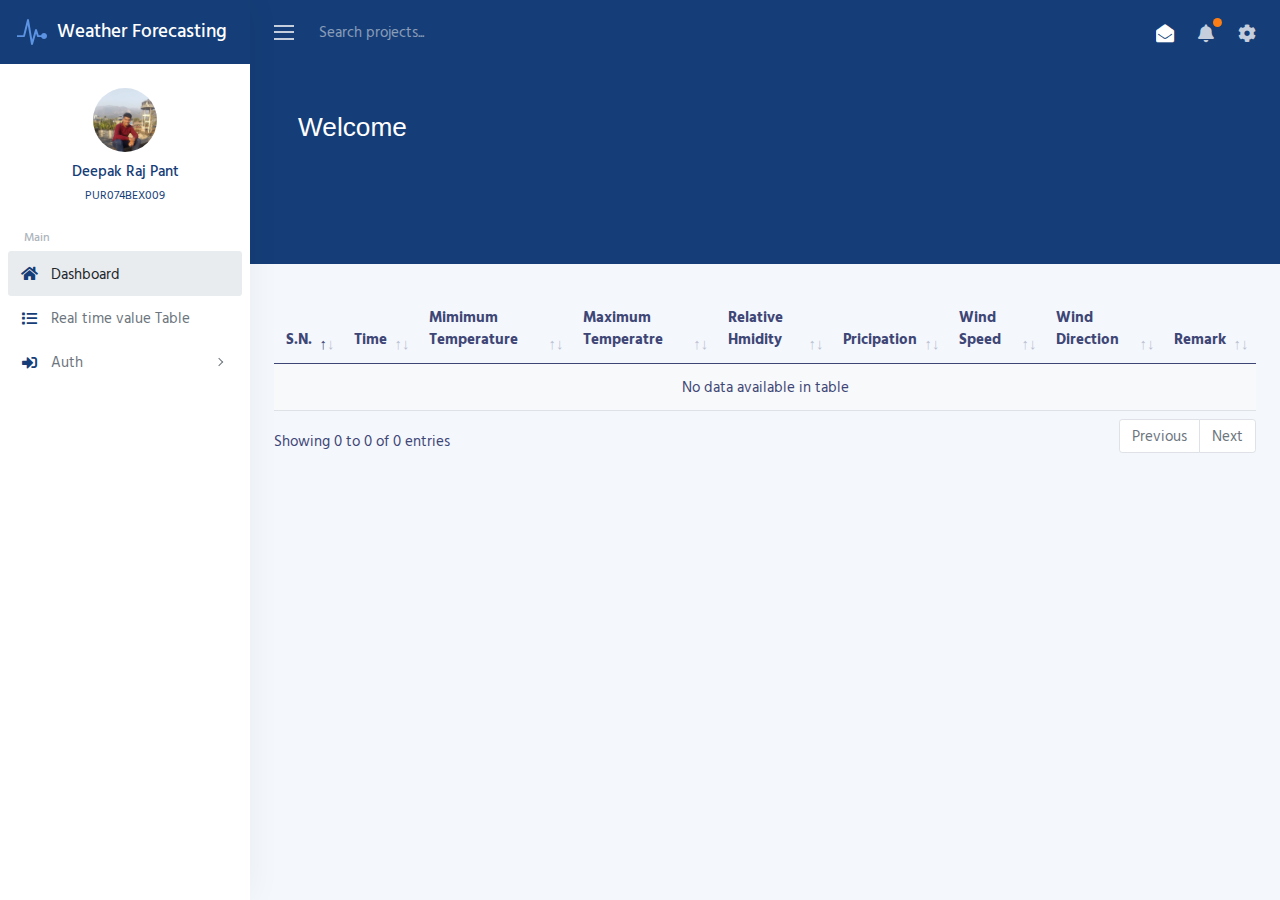
<file: webpage/table.html>
<!DOCTYPE html>
<html lang="en">


<head>
	<meta charset="utf-8">
	<meta http-equiv="X-UA-Compatible" content="IE=edge">
	<meta name="viewport" content="width=device-width, initial-scale=1, shrink-to-fit=no">
	<meta name="description" content="Modern, flexible and responsive Bootstrap 5 admin &amp; dashboard template">
	<meta name="author" content="Bootlab">

	<title>Weather Forecasting</title>

	<style>
		body {
			opacity: 0;
		}
	</style>
	<script src="js/settings.js"></script>
	<script async src="https://www.googletagmanager.com/gtag/js?id=UA-120946860-7"></script>
	<script>
 	 window.dataLayer = window.dataLayer || [];
 	 function gtag(){dataLayer.push(arguments);}
  	gtag('js', new Date());
	gtag('config', 'UA-120946860-7');
	</script>
</head>

<body>
	<div class="splash active">
		<div class="splash-icon"></div>
	</div>

	<div class="wrapper">
		<nav id="sidebar" class="sidebar">
			<a class="sidebar-brand" href="dashboard-default.html">
				<svg>
					<use xlink:href="#ion-ios-pulse-strong"></use>
				</svg>
				Weather Forecasting
			</a>
			<div class="sidebar-content">
				<div class="sidebar-user">
					<img src="img/avatars/Drpant.jpg" class="img-fluid rounded-circle mb-2" alt="Drpant" />
					<div class="fw-bold">Deepak Raj Pant</div>
					<small>PUR074BEX009</small>
				</div>

				<ul class="sidebar-nav">
					<li class="sidebar-header">
						Main
					</li>
					<li class="sidebar-item active">
						<a  class="sidebar-link" href="dashboard-default.html" >
							<i class="align-middle me-2 fas fa-fw fa-home"></i> <span class="align-middle">Dashboard</span>
						</a>
					</li>
					<li class="sidebar-item">
						<a class="sidebar-link" href="table.html">
							<i class="align-middle me-2 fas fa-fw fa-list"></i>
							<span class="align-middle">Real time value Table</span>
						</a>
					</li>
					<li class="sidebar-item">
						<a data-bs-target="#auth" data-bs-toggle="collapse" class="sidebar-link collapsed">
							<i class="align-middle me-2 fas fa-fw fa-sign-in-alt"></i> <span class="align-middle">Auth</span>
						</a>
						<ul id="auth" class="sidebar-dropdown list-unstyled collapse " data-bs-parent="#sidebar">
							<li class="sidebar-item"><a class="sidebar-link" href="pages-sign-in.html">Sign
									In</a></li>
							<li class="sidebar-item"><a class="sidebar-link" href="pages-sign-up.html">Sign
									Up</a></li>
							<li class="sidebar-item"><a class="sidebar-link" href="pages-reset-password.html">Reset Password</a></li>
						</ul>
					</li>
				
				</ul>
			</div>
		</nav>
		<div class="main">
			<nav class="navbar navbar-expand navbar-theme">
				<a class="sidebar-toggle d-flex me-2">
					<i class="hamburger align-self-center"></i>
				</a>

				<form class="d-none d-sm-inline-block">
					<input class="form-control form-control-lite" type="text" placeholder="Search projects...">
				</form>

				<div class="navbar-collapse collapse">
					<ul class="navbar-nav ms-auto">
						<li class="nav-item dropdown active">
							<a class="nav-link dropdown-toggle position-relative" href="#" id="messagesDropdown" data-bs-toggle="dropdown">
								<i class="align-middle fas fa-envelope-open"></i>
							</a>
							<div class="dropdown-menu dropdown-menu-lg dropdown-menu-end py-0" aria-labelledby="messagesDropdown">
								<div class="dropdown-menu-footer">
									<a href="#" class="text-muted">Show all messages</a>
								</div>
							</div>
						</li>
						<li class="nav-item dropdown ms-lg-2">
							<a class="nav-link dropdown-toggle position-relative" href="#" id="alertsDropdown" data-bs-toggle="dropdown">
								<i class="align-middle fas fa-bell"></i>
								<span class="indicator"></span>
							</a>
							<div class="dropdown-menu dropdown-menu-lg dropdown-menu-end py-0" aria-labelledby="alertsDropdown">
								
								<div class="dropdown-menu-footer">
									<a href="#" class="text-muted">Show all notifications</a>
								</div>
							</div>
						</li>
						<li class="nav-item dropdown ms-lg-2">
							<a class="nav-link dropdown-toggle position-relative" href="#" id="userDropdown" data-bs-toggle="dropdown">
								<i class="align-middle fas fa-cog"></i>
							</a>
							<div class="dropdown-menu dropdown-menu-end" aria-labelledby="userDropdown">
								<a class="dropdown-item" href="#"><i class="align-middle me-1 fas fa-fw fa-cogs"></i> Settings</a>
								<div class="dropdown-divider"></div>
								<a class="dropdown-item" href="index.html"><i class="align-middle me-1 fas fa-fw fa-arrow-alt-circle-right"></i> Sign out</a>

							</div>
						</li>
					</ul>
				</div>

			</nav>
			<main class="content">
				<div class="row">
					<div class="col-12">
						<div class="container-fluid">
							<div class="header">
								<h1 class="header-title">
									Welcome
								</h1>
							</div>
						</div>
						
					</div>
				</div>
				<div class="row mt-5">
					<div class="col-12 mt-5">
						<div class="">
							<table id="datatables-dashboard-projects" class="table table-striped py-0 w-100">
								<thead>
									<tr>
										<th>S.N.</th>
										<th>Time</th>
										<th>Mimimum Temperature</th>
										<th>Maximum Temperatre</th>
										<th>Relative Hmidity</th>
										<th>Pricipation</th>
										<th>Wind Speed</th>
										<th>Wind Direction</th>
										<th>Remark</th>
									</tr>
								</thead>
								<tbody>
									
								</tbody>
							</table>
						</div>
					</div>
				</div>
			</main>
			<footer class="footer">
				<div class="container-fluid">
					<div class="row text-muted">
					
					</div>
				</div>
			</footer>
		</div>

	</div>

	<svg width="0" height="0" style="position:absolute">
		<defs>
			<symbol viewBox="0 0 512 512" id="ion-ios-pulse-strong">
				<path
					d="M448 273.001c-21.27 0-39.296 13.999-45.596 32.999h-38.857l-28.361-85.417a15.999 15.999 0 0 0-15.183-10.956c-.112 0-.224 0-.335.004a15.997 15.997 0 0 0-15.049 11.588l-44.484 155.262-52.353-314.108C206.535 54.893 200.333 48 192 48s-13.693 5.776-15.525 13.135L115.496 306H16v31.999h112c7.348 0 13.75-5.003 15.525-12.134l45.368-182.177 51.324 307.94c1.229 7.377 7.397 11.92 14.864 12.344.308.018.614.028.919.028 7.097 0 13.406-3.701 15.381-10.594l49.744-173.617 15.689 47.252A16.001 16.001 0 0 0 352 337.999h51.108C409.973 355.999 427.477 369 448 369c26.511 0 48-22.492 48-49 0-26.509-21.489-46.999-48-46.999z">
				</path>
			</symbol>
		</defs>
	</svg>
	<script src="js/app.js"></script>

<!--Script for RH Line Chart-->
	<script>
		document.addEventListener("DOMContentLoaded", function() {
			new Chart(document.getElementById("chartjs-dashboard-line"), {
				type: 'line',
				data: {
					labels: ["Baishak", "Jestha", "Ashar", "Shrawan", "Bhadra", "Ashwin", "Kartik", "Mangsir", "Poush", "Magh", "Falgun", "Chaitra"],
					datasets: [{
							label: "RH",
							fill: false,
							backgroundColor: window.theme.primary,
							borderColor: window.theme.primary,
							borderWidth: 2,
							data: [75, 86, 67, 82, 89, 98, 78, 72, 75, 89, 78, 79]
						},
						{
							label: "RH",
							fill: false,
							backgroundColor: window.theme.warning,
							borderColor: window.theme.warning,
							borderWidth: 2,
							data: [5, 4, 10, 15, 16, 91, 10, 13, 20, 22, 18, 20]
						}
					]
				},
				options: {
					maintainAspectRatio: false,
					legend: {
						display: false
					},
					tooltips: {
						intersect: false
					},
					hover: {
						intersect: true
					},
					plugins: {
						filler: {
							propagate: false
						}
					},
					elements: {
						point: {
							radius: 0
						}
					},
					scales: {
						xAxes: [{
							reverse: true,
							gridLines: {
								color: "rgba(0,0,0,0.0)"
							}
						}],
						yAxes: [{
							ticks: {
								stepSize: 5
							},
							display: true,
							gridLines: {
								color: "rgba(0,0,0,0)",
								fontColor: "#fff"
							}
						}]
					}
				}
			});
		});
	</script>
	
	<script>
		document.addEventListener("DOMContentLoaded", function() {
			// Pie chart
			new Chart(document.getElementById("chartjs-dashboard-pie"), {
				type: 'pie',
				data: {
					labels: ["Chrome", "Firefox", "IE", "Other"],
					datasets: [{
						data: [4401, 4003, 1589],
						backgroundColor: [
							window.theme.primary,
							window.theme.warning,
							window.theme.danger,
							"#E8EAED"
						],
						borderColor: "transparent"
					}]
				},
				options: {
					responsive: !window.MSInputMethodContext,
					maintainAspectRatio: false,
					legend: {
						display: false
					},
					cutoutPercentage: 75
				}
			});
		});
	</script>
	<script>
		document.addEventListener("DOMContentLoaded", function() {
			// Bar chart
			new Chart(document.getElementById("chartjs-dashboard-bar"), {
				type: 'bar',
				data: {
					labels: ["Baishak", "Jestha", "Ashar", "Shrawan", "Bhadra", "Ashwin", "Kartik", "Mangsir", "Poush", "Magh", "Falgun", "Chaitra"],
					datasets: [{
						label: "This year",
						backgroundColor: window.theme.primary,
						borderColor: window.theme.primary,
						hoverBackgroundColor: window.theme.primary,
						hoverBorderColor: window.theme.primary,
						data: [54, 67, 41, 55, 62, 45, 55, 73, 60, 76, 48, 79],
						barPercentage: .75,
						categoryPercentage: .5
						},
						{
						label: "This year",
						backgroundColor: window.theme.warning,
						borderColor: window.theme.warning,
						hoverBackgroundColor: window.theme.warning,
						hoverBorderColor: window.theme.warning,
						data: [54, 67, 41, 55, 62, 45, 55, 73, 60, 76, 48, 79],
						barPercentage: .75,
						categoryPercentage: .5
						}]
				},
				options: {
					maintainAspectRatio: false,
					legend: {
						display: false
					},
					scales: {
						yAxes: [{
							gridLines: {
								display: false
							},
							stacked: false,
							ticks: {
								stepSize: 20
							}
						}],
						xAxes: [{
							stacked: false,
							gridLines: {
								color: "transparent"
							}
						}]
					}
				}
			});
		});
	</script>
	<script>
		document.addEventListener("DOMContentLoaded", function() {
			var map = new jsVectorMap({
				map: "world",
				selector: "#world_map",
				zoomButtons: true,
				selectedRegions: [
					'US',
					'SA',
					'DE',
					'FR',
					'CN',
					'AU',
					'BR',
					'IN',
					'GB'
				],
				regionStyle: {
					initial: {
						fill: '#e4e4e4',
						"fill-opacity": 0.9,
						stroke: 'none',
						"stroke-width": 0,
						"stroke-opacity": 0
					},
					selected: {
						fill: window.theme.primary,
					}
				},
				zoomOnScroll: false
			});
			window.addEventListener("resize", () => {
				map.updateSize();
			});
			setTimeout(function() {
				map.updateSize();
			}, 250);
		});
	</script>
	<script>
		$(function() {
			$('#datatables-dashboard-projects').DataTable({
				pageLength: 6,
				lengthChange: false,
				bFilter: false,
				autoWidth: false
			});
		});
	</script>
	<script>
		$(function() {
			$('#datetimepicker-dashboard').datetimepicker({
				inline: true,
				sideBySide: false,
				format: 'L'
			});
		});
	</script>

</body>
</html>
</file>
